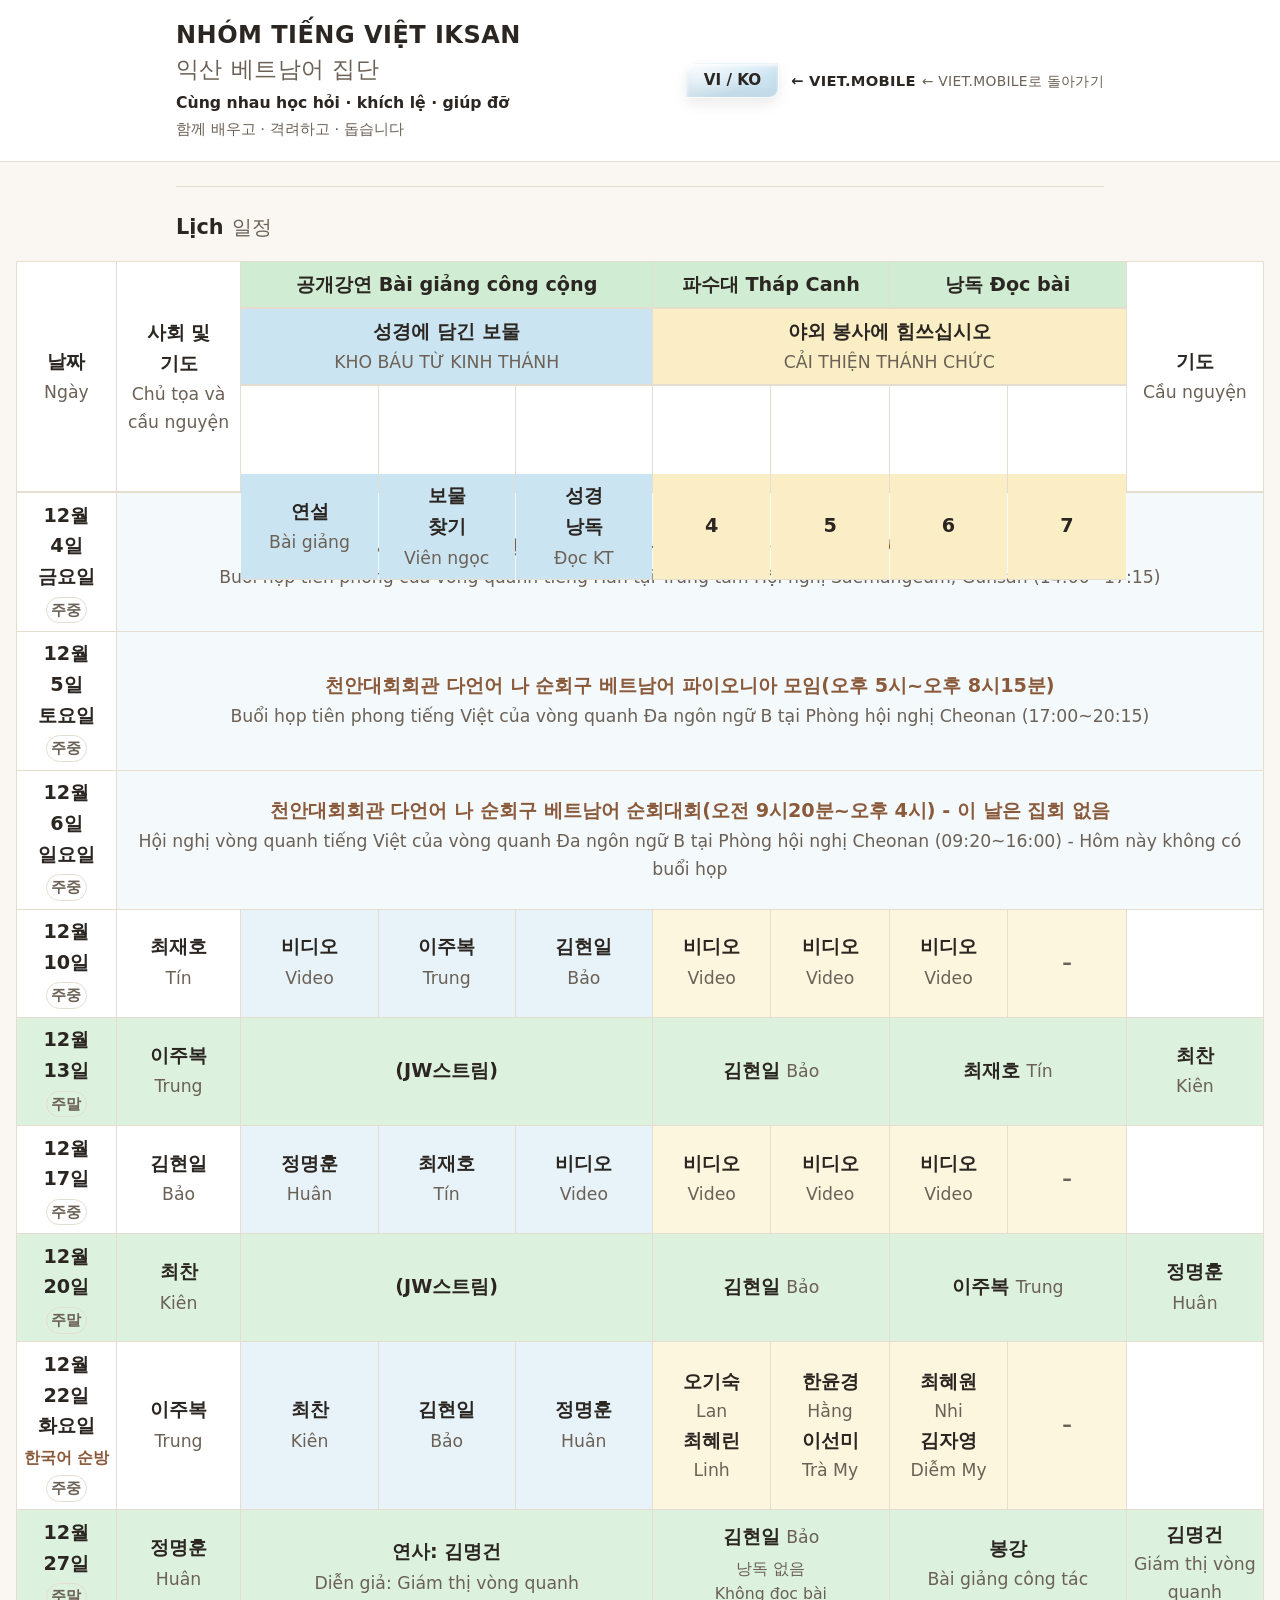
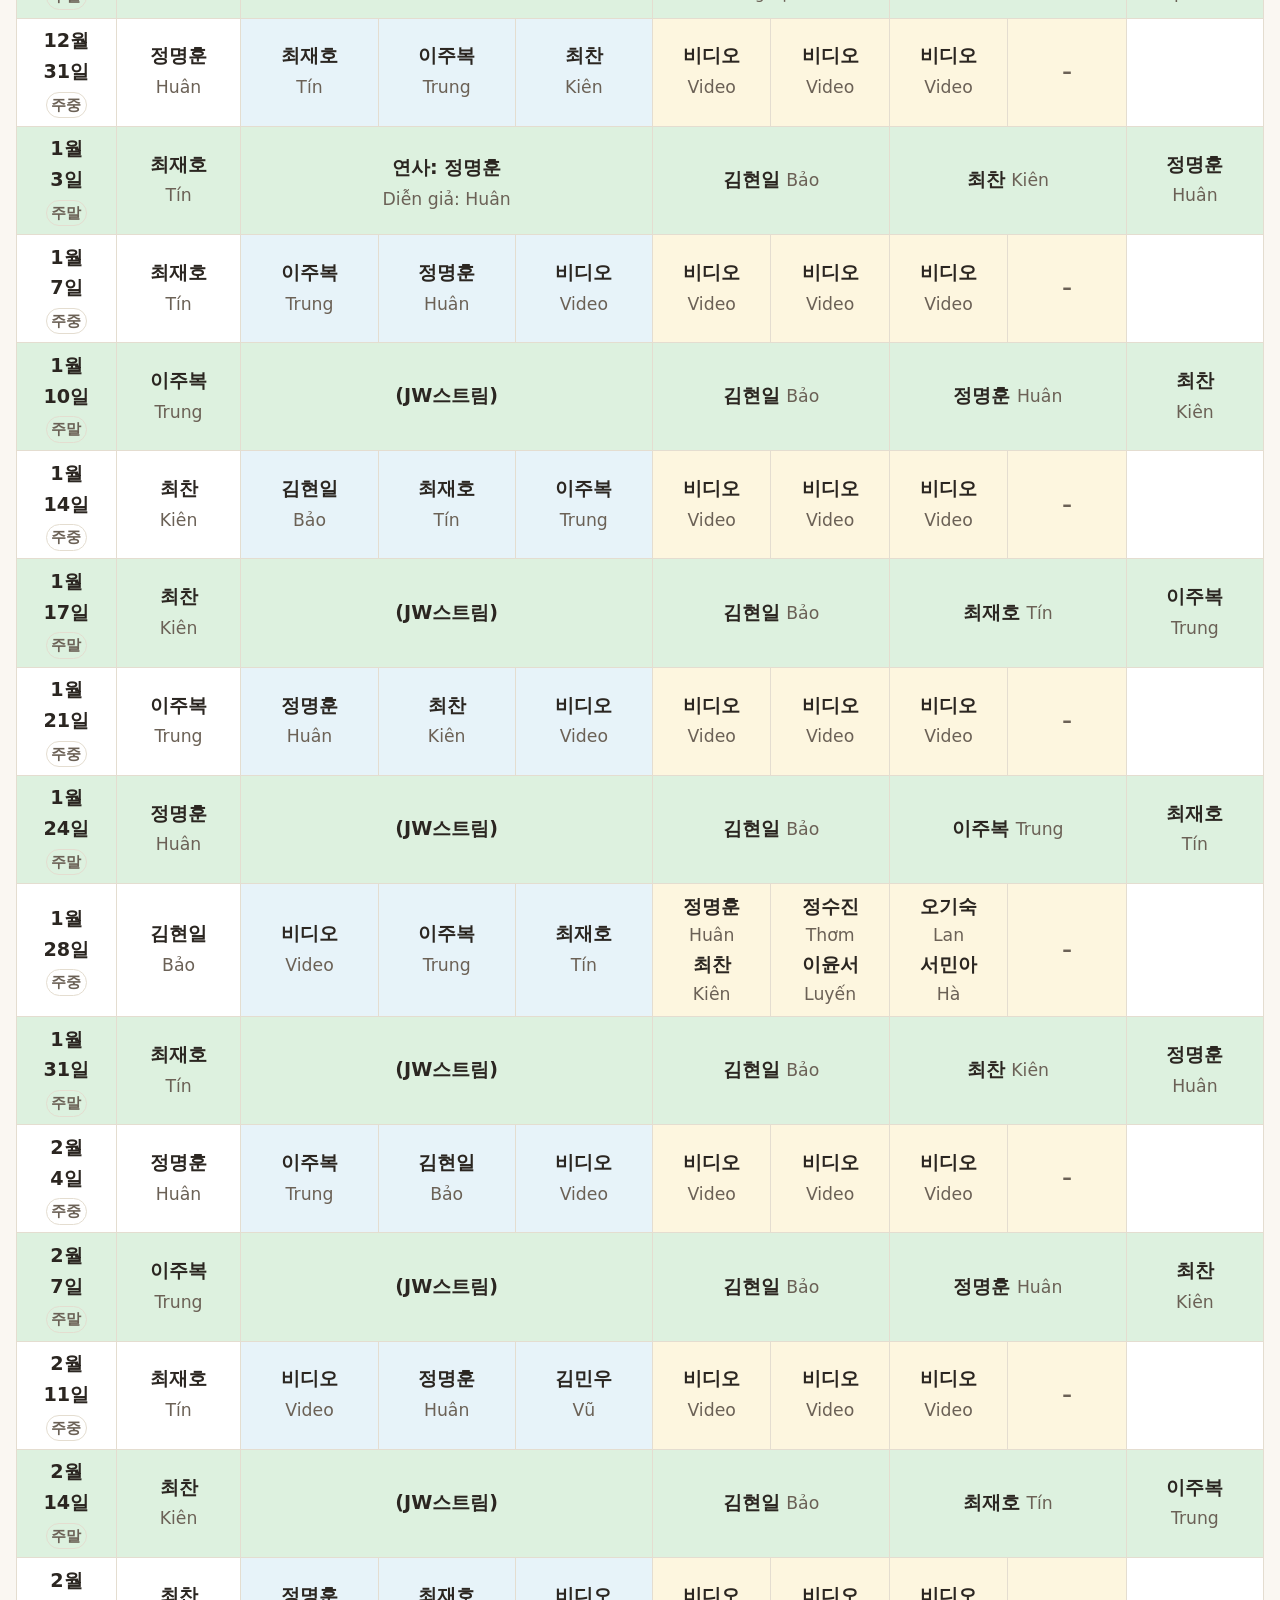
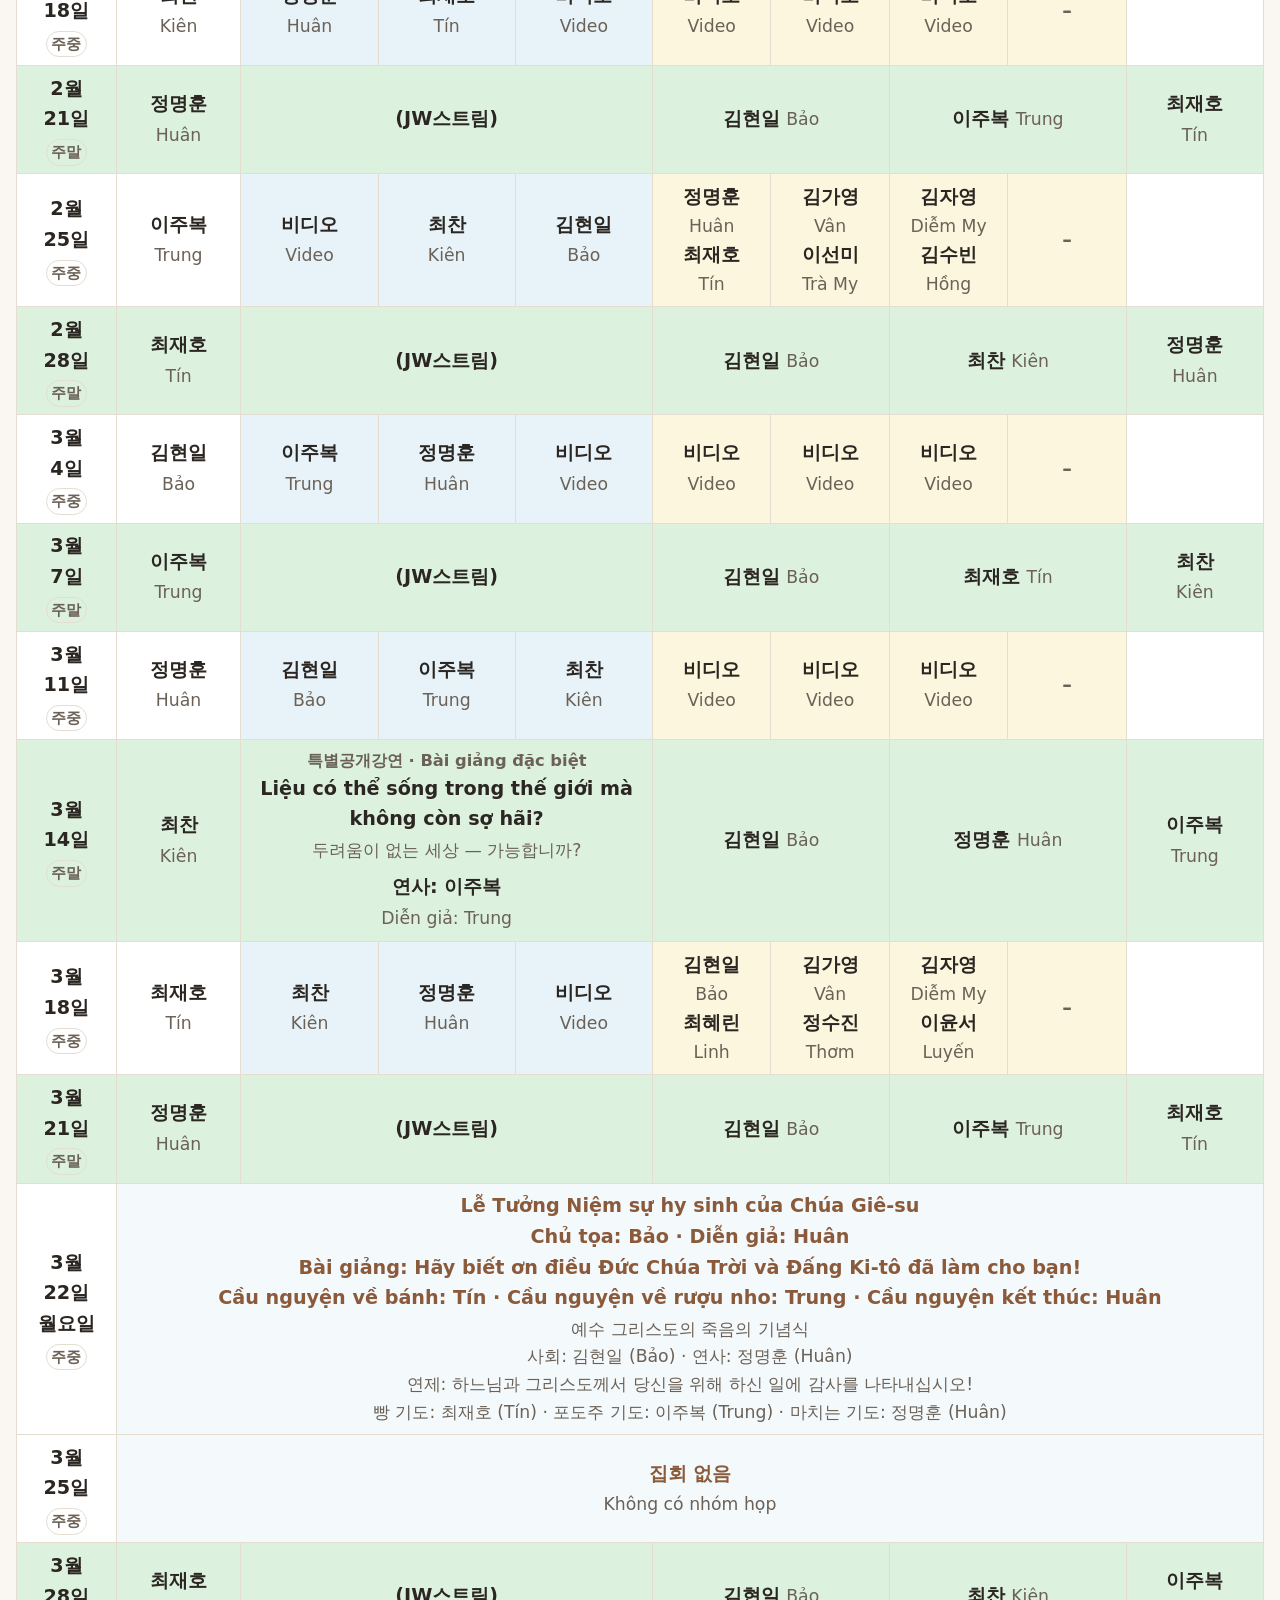
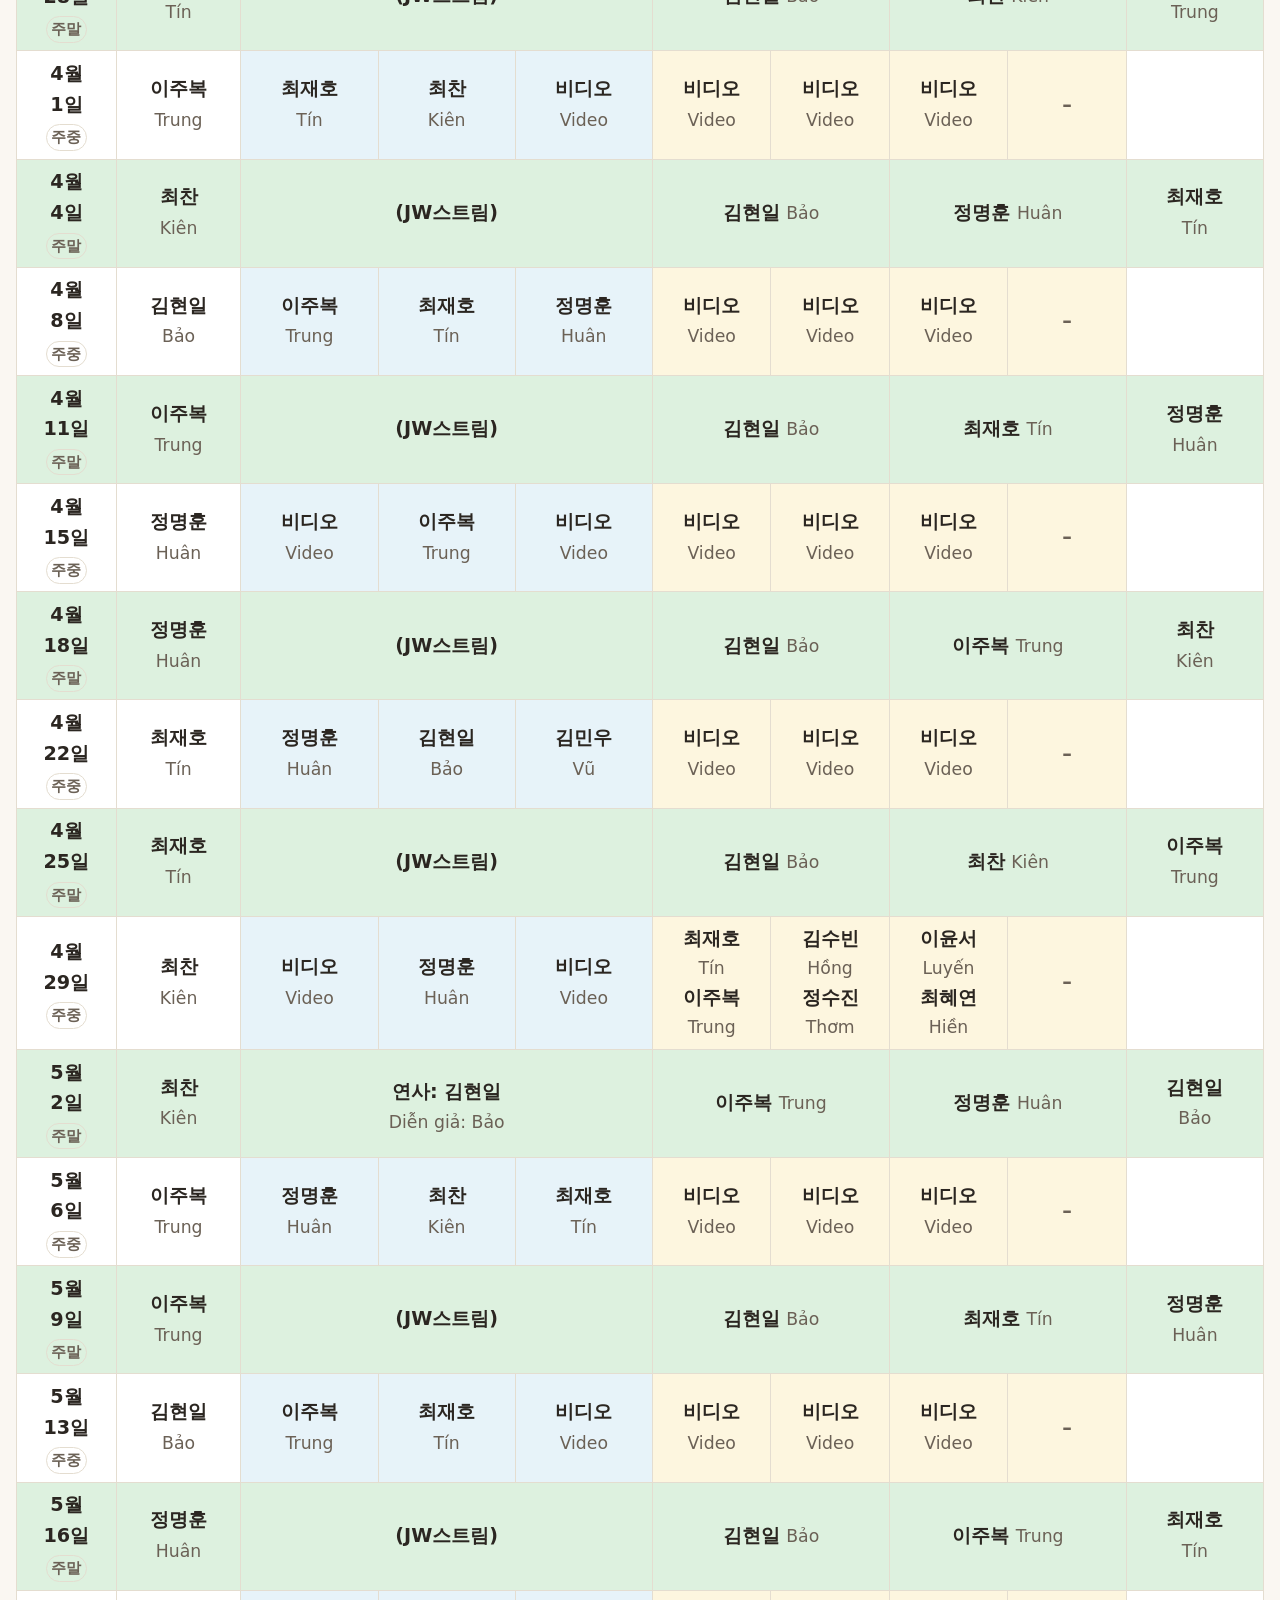
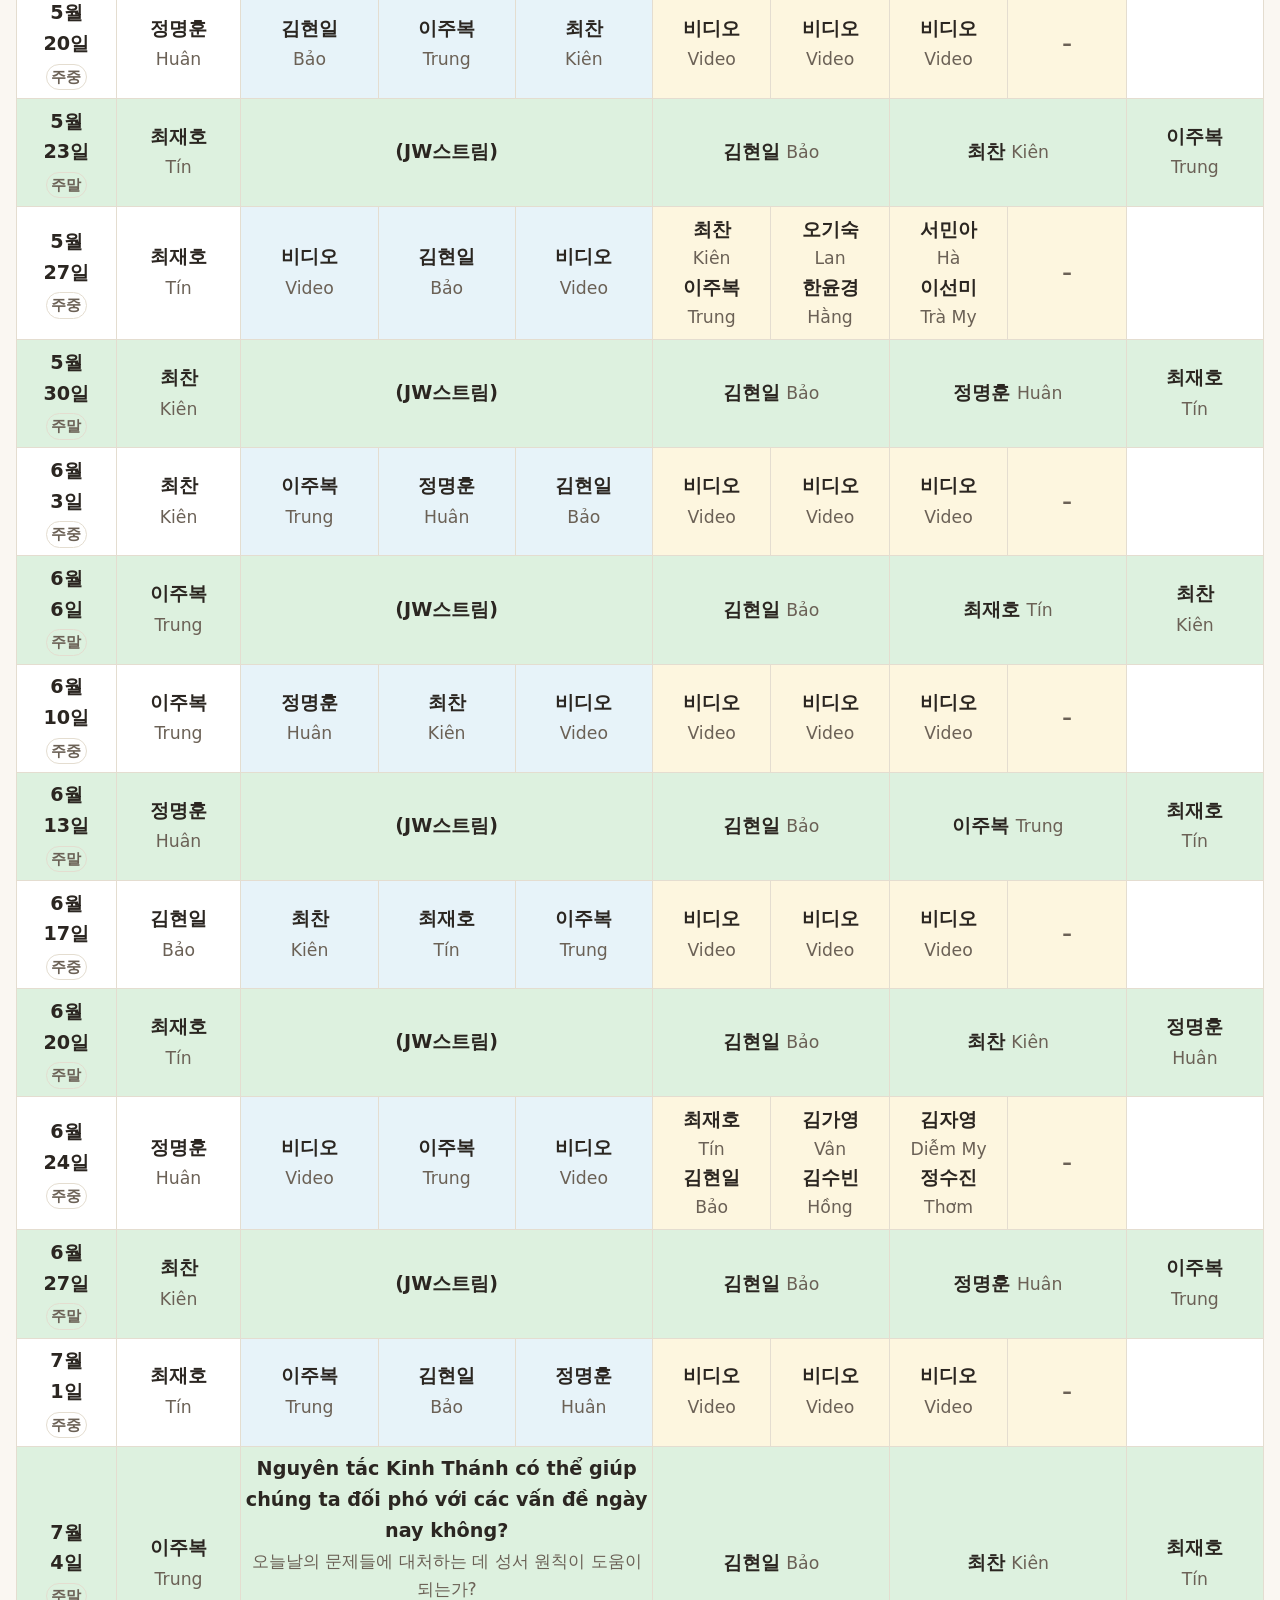
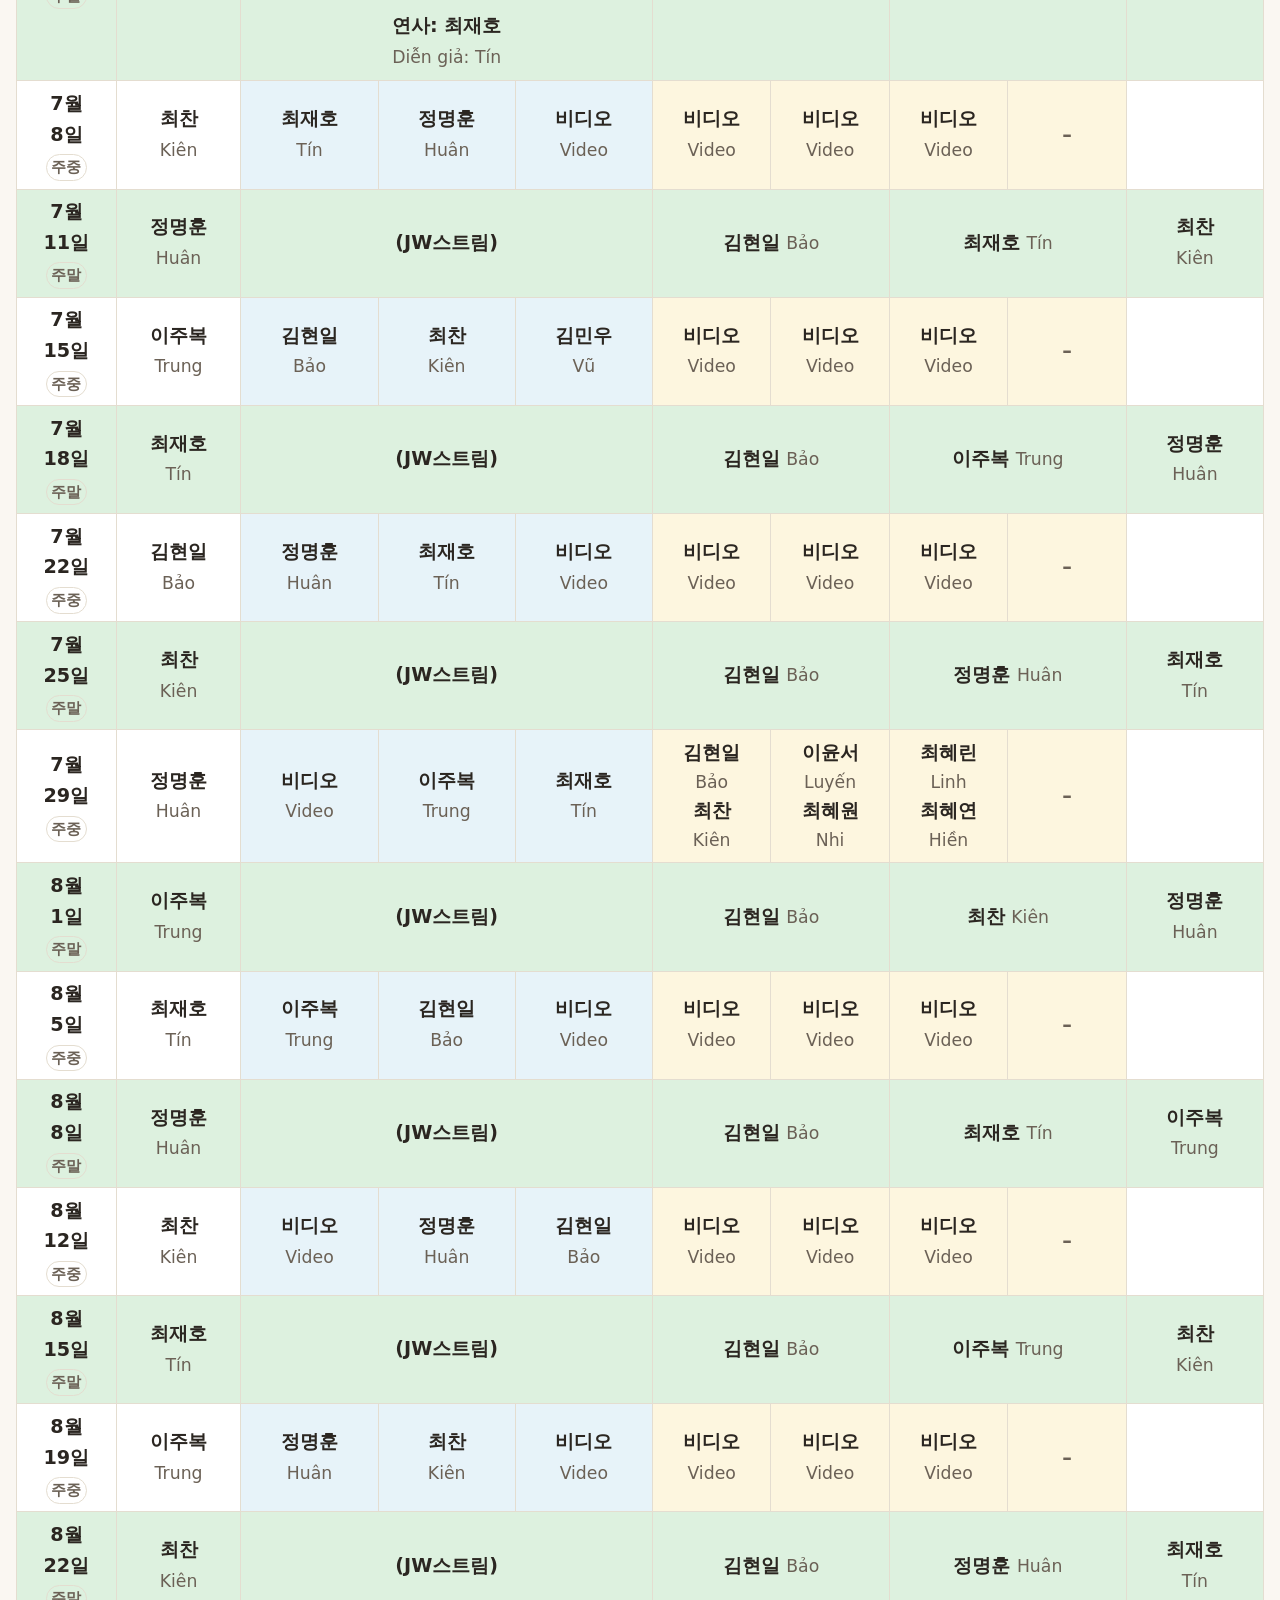
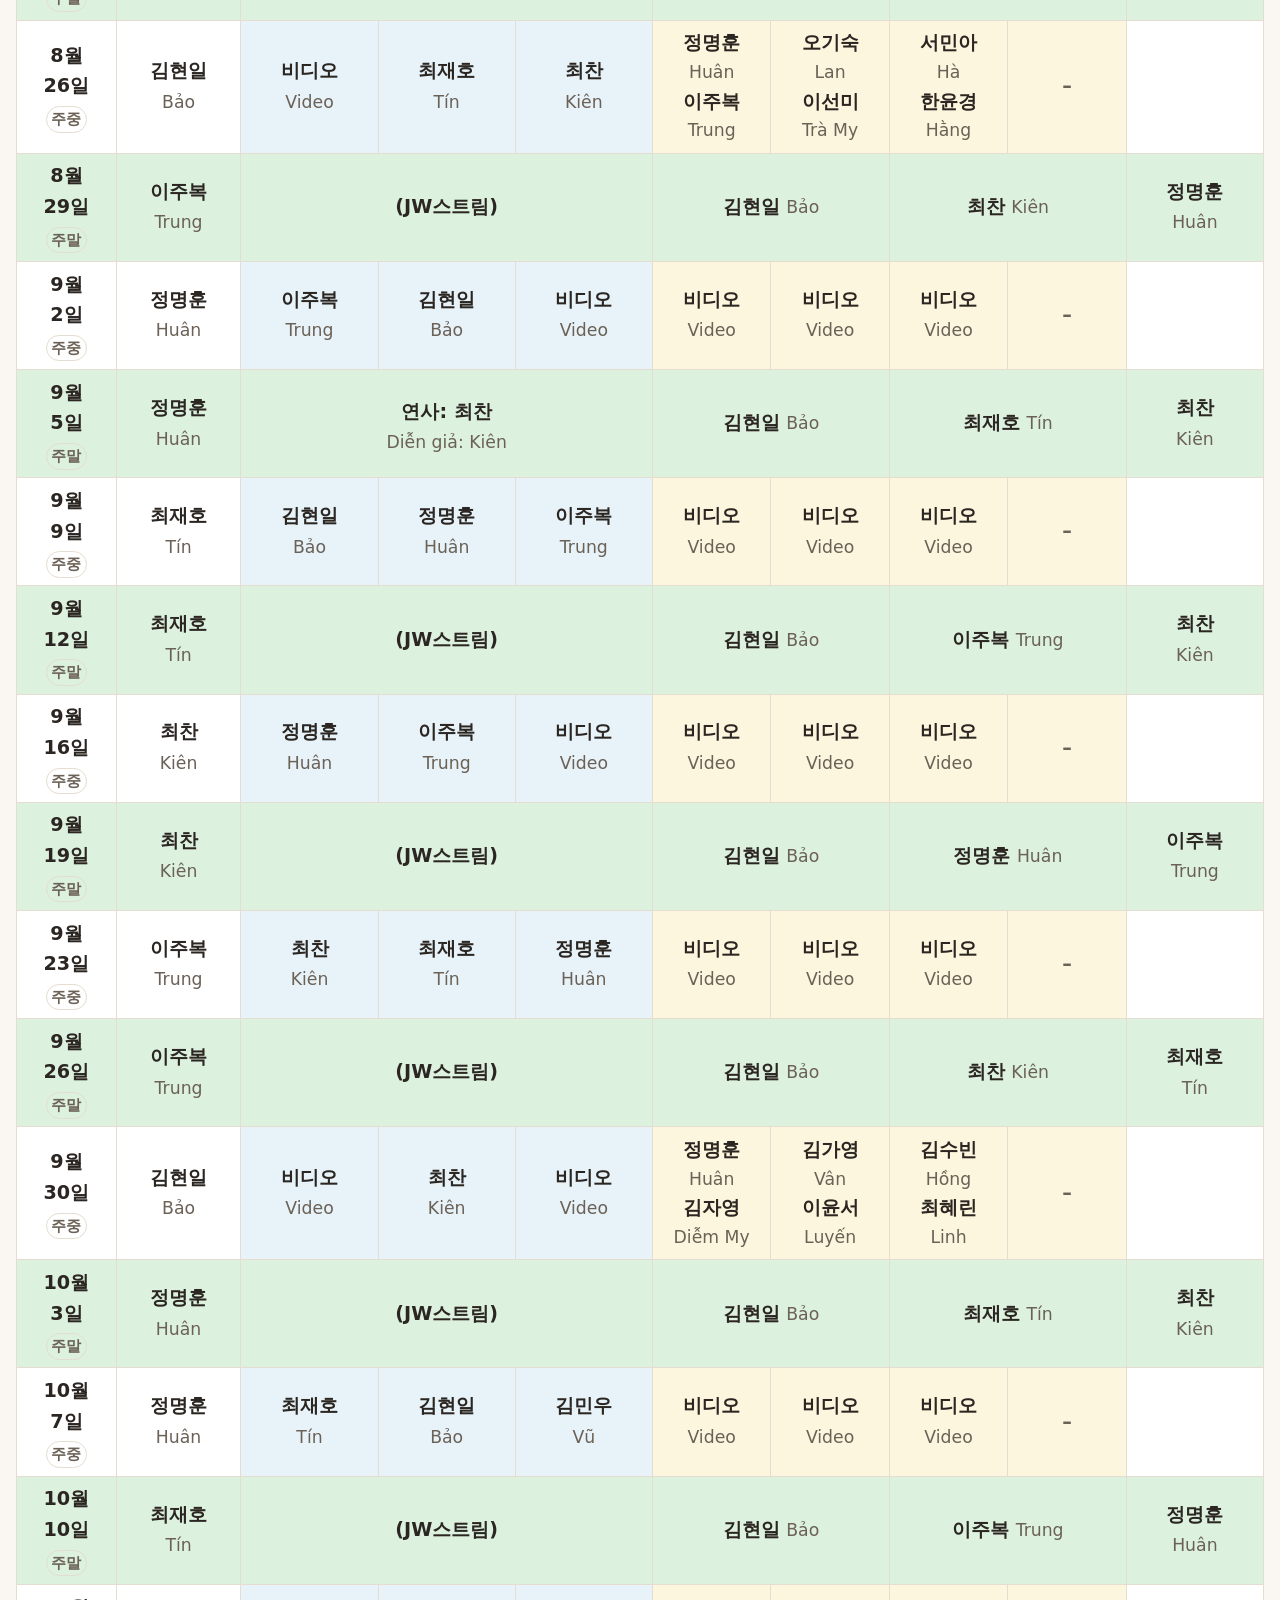
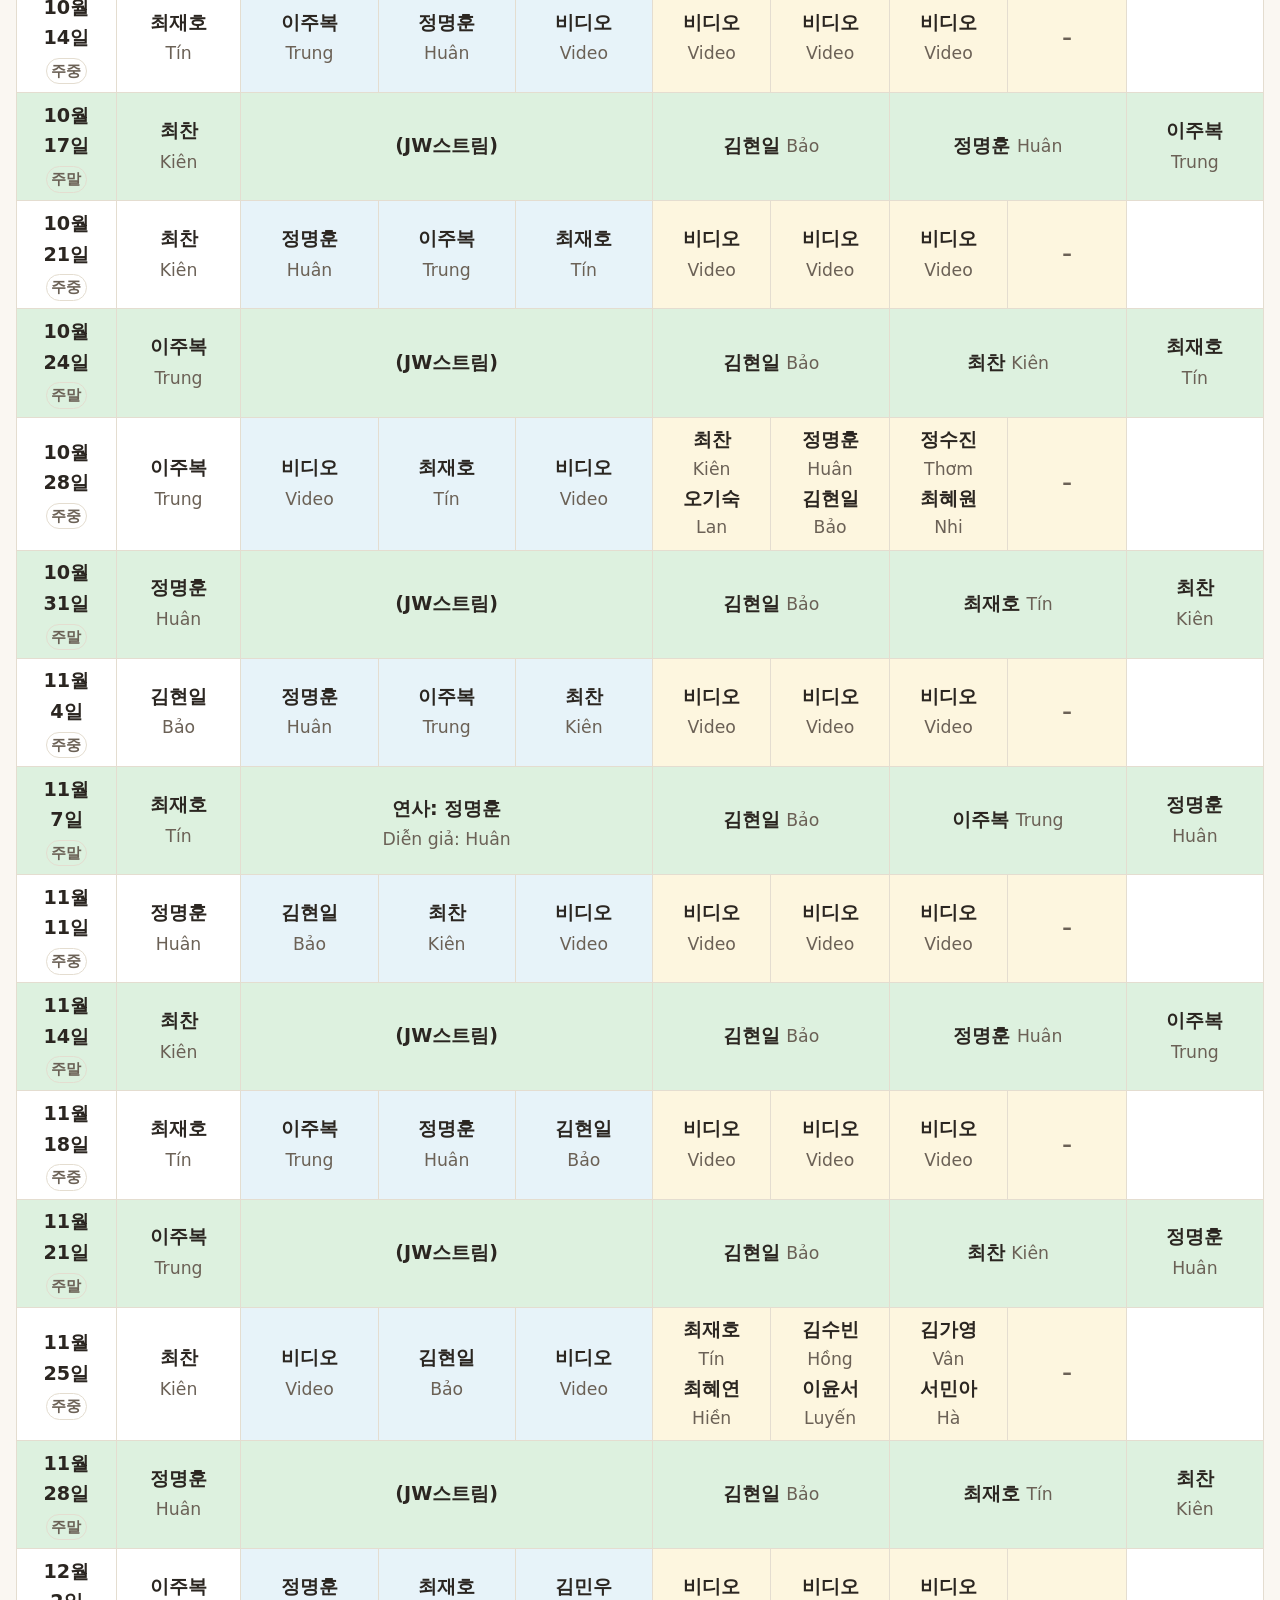
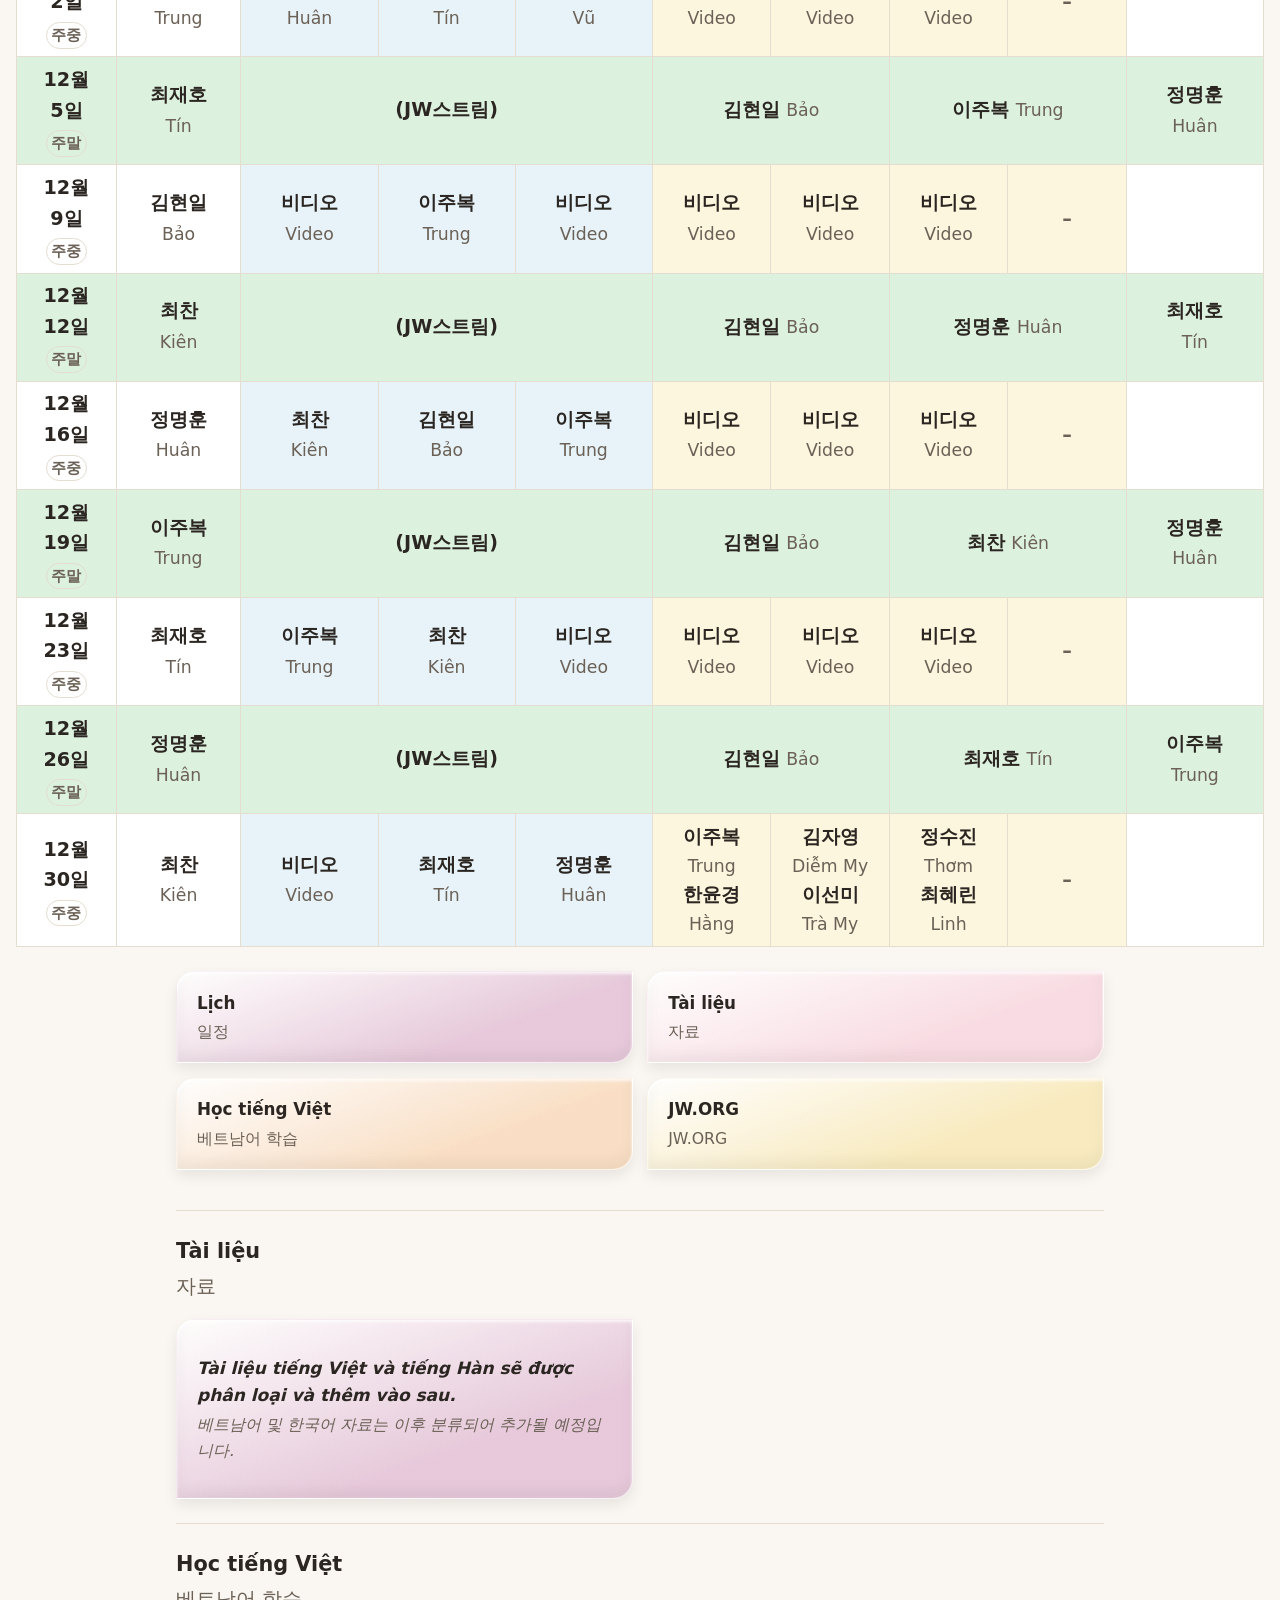
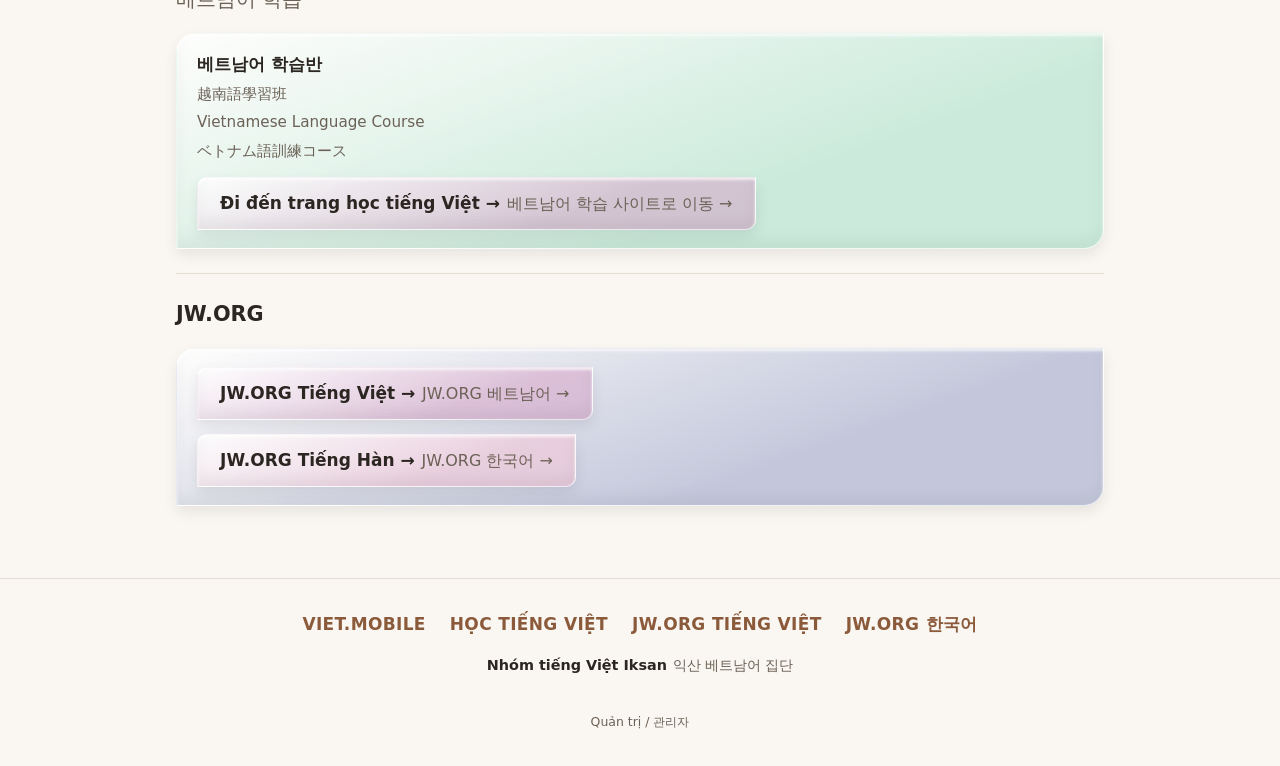
<file: index.html>
<!doctype html>
<html lang="vi">
<head>
<meta charset="UTF-8">
<meta name="viewport" content="width=device-width, initial-scale=1">
<title>Nhóm tiếng Việt Iksan | 익산 베트남어 집단</title>
<meta name="description" content="Nhóm tiếng Việt Iksan — 익산 베트남어 집단의 일정, 공지, 자료와 베트남어 학습 정보를 위한 사이트">
<link rel="canonical" href="https://nhom.tieng.viet.mobile/">

<meta property="og:type" content="website">
<meta property="og:title" content="Nhóm tiếng Việt Iksan | 익산 베트남어 집단">
<meta property="og:description" content="Nhóm tiếng Việt Iksan — 익산 베트남어 집단의 일정, 공지, 자료와 베트남어 학습 정보를 위한 사이트">
<meta property="og:url" content="https://nhom.tieng.viet.mobile/">
<meta property="og:locale" content="vi_VN">
<meta property="og:locale:alternate" content="ko_KR">

<link rel="icon" href="data:,">
<link rel="stylesheet" href="assets/css/style.css">
</head>
<body class="lang-vi">

<a class="skip-link" href="#main">Bỏ qua đến nội dung / 본문으로 건너뛰기</a>

<header class="site-header">
  <div class="header-inner">
    <div class="brand">
      <p class="brand-title bilingual site-name">
        <span class="vi-text">Nhóm tiếng Việt Iksan</span>
        <span class="ko-text">익산 베트남어 집단</span>
      </p>
      <p class="brand-subtitle bilingual">
        <span class="vi-text">Cùng nhau học hỏi · khích lệ · giúp đỡ</span>
        <span class="ko-text">함께 배우고 · 격려하고 · 돕습니다</span>
      </p>
    </div>

    <div class="header-actions">
      <button id="lang-toggle" class="lang-toggle bubble asym-sm box-c7" type="button" aria-pressed="false">
        <span aria-hidden="true">VI / KO</span>
        <span class="sr-only">Chuyển ngôn ngữ / 언어 전환</span>
      </button>
      <a class="viet-mobile-link site-name" href="https://viet.mobile">
        <span class="bilingual bilingual-inline">
          <span class="vi-text">← viet.mobile</span>
          <span class="ko-text">← viet.mobile로 돌아가기</span>
        </span>
      </a>
    </div>
  </div>
</header>

<main id="main">

  <section id="lich" class="content-section" aria-labelledby="lich-heading">
    <h2 id="lich-heading" class="bilingual bilingual-inline">
      <span class="vi-text">Lịch</span>
      <span class="ko-text">일정</span>
    </h2>
    <div id="schedule-container"></div>
  </section>

  <nav class="menu-grid pastel-group" aria-label="Menu chính / 주요 메뉴">
    <a class="menu-card bubble asym" href="#lich">
      <span class="bilingual">
        <span class="vi-text">Lịch</span>
        <span class="ko-text">일정</span>
      </span>
    </a>
    <a class="menu-card bubble asym" href="#tai-lieu">
      <span class="bilingual">
        <span class="vi-text">Tài liệu</span>
        <span class="ko-text">자료</span>
      </span>
    </a>
    <a class="menu-card bubble asym" href="#hoc-tieng-viet">
      <span class="bilingual">
        <span class="vi-text">Học tiếng Việt</span>
        <span class="ko-text">베트남어 학습</span>
      </span>
    </a>
    <a class="menu-card bubble asym" href="#jw-org">
      <span class="bilingual">
        <span class="vi-text">JW.ORG</span>
        <span class="ko-text">JW.ORG</span>
      </span>
    </a>
  </nav>

  <section id="tai-lieu" class="content-section" aria-labelledby="tai-lieu-heading">
    <h2 id="tai-lieu-heading" class="bilingual">
      <span class="vi-text">Tài liệu</span>
      <span class="ko-text">자료</span>
    </h2>
    <div class="card-list pastel-group">
      <div class="info-card placeholder-card bubble asym">
        <p class="bilingual">
          <span class="vi-text">Tài liệu tiếng Việt và tiếng Hàn sẽ được phân loại và thêm vào sau.</span>
          <span class="ko-text">베트남어 및 한국어 자료는 이후 분류되어 추가될 예정입니다.</span>
        </p>
      </div>
    </div>
  </section>

  <section id="hoc-tieng-viet" class="content-section" aria-labelledby="hoc-tieng-viet-heading">
    <h2 id="hoc-tieng-viet-heading" class="bilingual">
      <span class="vi-text">Học tiếng Việt</span>
      <span class="ko-text">베트남어 학습</span>
    </h2>
    <div class="info-card link-card bubble asym box-c6">
      <p class="link-card-titles">
        <span class="lang-line">베트남어 학습반</span>
        <span class="lang-line">越南語學習班</span>
        <span class="lang-line">Vietnamese Language Course</span>
        <span class="lang-line">ベトナム語訓練コース</span>
      </p>
      <a class="external-button bubble asym-sm box-c1" href="https://hoc.tieng.viet.mobile">
        <span class="bilingual bilingual-inline">
          <span class="vi-text">Đi đến trang học tiếng Việt →</span>
          <span class="ko-text">베트남어 학습 사이트로 이동 →</span>
        </span>
      </a>
    </div>
  </section>

  <section id="jw-org" class="content-section" aria-labelledby="jw-org-heading">
    <h2 id="jw-org-heading" class="bilingual">JW.ORG</h2>
    <div class="info-card link-card bubble asym box-c9">
      <div class="pastel-group" style="display:flex; flex-direction:column; gap:0.9rem;">
        <a class="external-button bubble asym-sm" href="https://www.jw.org/vi/">
          <span class="bilingual bilingual-inline">
            <span class="vi-text">JW.ORG Tiếng Việt →</span>
            <span class="ko-text">JW.ORG 베트남어 →</span>
          </span>
        </a>
        <a class="external-button bubble asym-sm" href="https://www.jw.org/ko/">
          <span class="bilingual bilingual-inline">
            <span class="vi-text">JW.ORG Tiếng Hàn →</span>
            <span class="ko-text">JW.ORG 한국어 →</span>
          </span>
        </a>
      </div>
    </div>
  </section>

</main>

<footer class="site-footer">
  <ul class="footer-links">
    <li><a class="site-name" href="https://viet.mobile">VIET.MOBILE</a></li>
    <li><a class="site-name" href="https://hoc.tieng.viet.mobile">Học tiếng Việt</a></li>
    <li><a class="site-name" href="https://www.jw.org/vi/">JW.ORG Tiếng Việt</a></li>
    <li><a class="site-name" href="https://www.jw.org/ko/">JW.ORG 한국어</a></li>
  </ul>
  <p class="footer-note bilingual bilingual-inline">
    <span class="vi-text">Nhóm tiếng Việt Iksan</span>
    <span class="ko-text">익산 베트남어 집단</span>
  </p>
  <a class="footer-admin-link" href="admin.html">Quản trị / 관리자</a>
</footer>

<script src="assets/js/schedule-data.js"></script>
<script src="assets/js/main.js"></script>
</body>
</html>
</file>
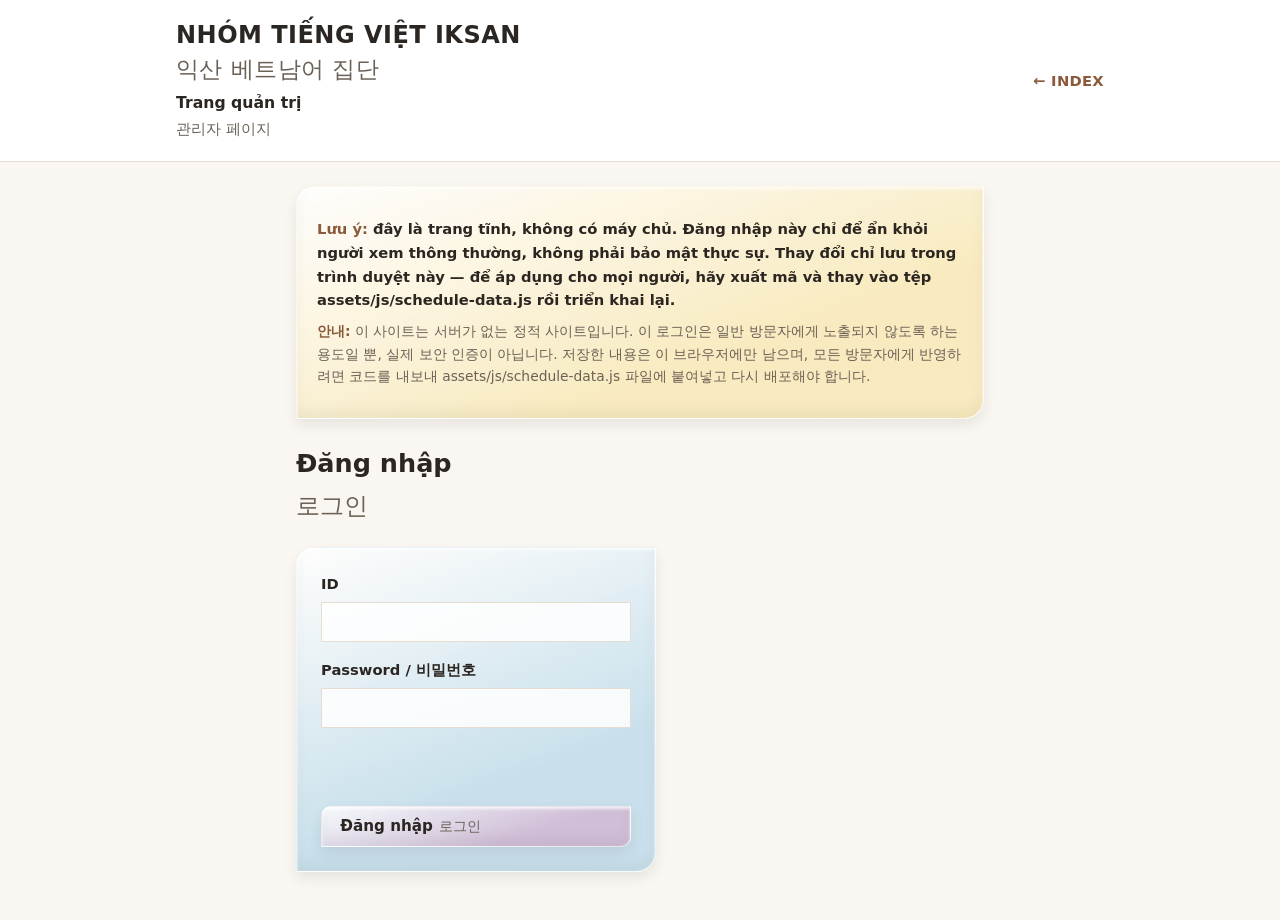
<file: admin.html>
<!doctype html>
<html lang="ko">
<head>
<meta charset="UTF-8">
<meta name="viewport" content="width=device-width, initial-scale=1">
<title>관리자 / Quản trị — Nhóm tiếng Việt Iksan</title>
<meta name="robots" content="noindex, nofollow">
<link rel="icon" href="data:,">
<link rel="stylesheet" href="assets/css/style.css">
</head>
<body class="lang-vi">

<header class="site-header">
  <div class="header-inner">
    <div class="brand">
      <p class="brand-title bilingual site-name">
        <span class="vi-text">Nhóm tiếng Việt Iksan</span>
        <span class="ko-text">익산 베트남어 집단</span>
      </p>
      <p class="brand-subtitle bilingual">
        <span class="vi-text">Trang quản trị</span>
        <span class="ko-text">관리자 페이지</span>
      </p>
    </div>
    <div class="header-actions">
      <a class="viet-mobile-link site-name" href="index.html">← index</a>
    </div>
  </div>
</header>

<main class="admin-main">

  <div class="admin-notice bubble asym box-c4">
    <p class="bilingual bilingual-block">
      <span class="vi-text"><strong>Lưu ý:</strong> đây là trang tĩnh, không có máy chủ. Đăng nhập này chỉ để ẩn khỏi người xem thông thường, không phải bảo mật thực sự. Thay đổi chỉ lưu trong trình duyệt này — để áp dụng cho mọi người, hãy xuất mã và thay vào tệp assets/js/schedule-data.js rồi triển khai lại.</span>
      <span class="ko-text"><strong>안내:</strong> 이 사이트는 서버가 없는 정적 사이트입니다. 이 로그인은 일반 방문자에게 노출되지 않도록 하는 용도일 뿐, 실제 보안 인증이 아닙니다. 저장한 내용은 이 브라우저에만 남으며, 모든 방문자에게 반영하려면 코드를 내보내 assets/js/schedule-data.js 파일에 붙여넣고 다시 배포해야 합니다.</span>
    </p>
  </div>

  <section id="admin-login">
    <h2 class="bilingual">
      <span class="vi-text">Đăng nhập</span>
      <span class="ko-text">로그인</span>
    </h2>
    <form id="login-form" class="admin-login-form bubble asym box-c7">
      <div class="admin-field">
        <label for="login-id">ID</label>
        <input type="text" id="login-id" name="login-id" autocomplete="username" required>
      </div>
      <div class="admin-field">
        <label for="login-pw">Password / 비밀번호</label>
        <input type="password" id="login-pw" name="login-pw" autocomplete="current-password" required>
      </div>
      <p id="login-error" class="admin-error" role="alert"></p>
      <button type="submit" class="admin-button bubble asym-sm box-c1">
        <span class="bilingual bilingual-inline">
          <span class="vi-text">Đăng nhập</span>
          <span class="ko-text">로그인</span>
        </span>
      </button>
    </form>
  </section>

  <section id="admin-editor" class="hidden">
    <div class="header-actions" style="justify-content: space-between; margin-bottom: 1rem;">
      <h2 class="bilingual" style="margin:0;">
        <span class="vi-text">Chỉnh sửa lịch</span>
        <span class="ko-text">일정 편집</span>
      </h2>
      <button id="logout-button" type="button" class="admin-button bubble asym-sm box-c2">
        <span class="bilingual bilingual-inline">
          <span class="vi-text">Đăng xuất</span>
          <span class="ko-text">로그아웃</span>
        </span>
      </button>
    </div>

    <div class="admin-button-row">
      <button id="add-row-button" type="button" class="admin-button bubble asym-sm box-c5">
        <span class="bilingual bilingual-inline"><span class="vi-text">+ Thêm dòng</span><span class="ko-text">+ 행 추가</span></span>
      </button>
      <button id="save-preview-button" type="button" class="admin-button bubble asym-sm box-c6">
        <span class="bilingual bilingual-inline"><span class="vi-text">Lưu xem trước (trình duyệt này)</span><span class="ko-text">미리보기 저장 (이 브라우저)</span></span>
      </button>
      <button id="reset-button" type="button" class="admin-button bubble asym-sm box-c3">
        <span class="bilingual bilingual-inline"><span class="vi-text">Khôi phục mặc định</span><span class="ko-text">기본값으로 초기화</span></span>
      </button>
      <button id="export-button" type="button" class="admin-button bubble asym-sm box-c8">
        <span class="bilingual bilingual-inline"><span class="vi-text">Xuất mã</span><span class="ko-text">코드 내보내기</span></span>
      </button>
    </div>

    <p id="save-status" class="admin-error" role="status" style="color: var(--color-accent);"></p>

    <div id="editor-rows"></div>

    <div id="export-section" class="hidden">
      <h3 class="bilingual">
        <span class="vi-text">Mã để dán vào assets/js/schedule-data.js</span>
        <span class="ko-text">assets/js/schedule-data.js에 붙여넣을 코드</span>
      </h3>
      <p class="bilingual bilingual-block">
        <span class="vi-text">Sao chép đoạn dưới đây và thay thế toàn bộ nội dung của biến DEFAULT_SCHEDULE trong tệp assets/js/schedule-data.js, sau đó triển khai lại trang.</span>
        <span class="ko-text">아래 코드를 복사하여 assets/js/schedule-data.js 파일의 DEFAULT_SCHEDULE 변수 내용을 통째로 교체한 뒤 사이트를 다시 배포하세요.</span>
      </p>
      <textarea id="export-output" class="admin-export-output" readonly></textarea>
      <div class="admin-button-row">
        <button id="copy-export-button" type="button" class="admin-button bubble asym-sm box-c10">
          <span class="bilingual bilingual-inline"><span class="vi-text">Sao chép</span><span class="ko-text">복사</span></span>
        </button>
      </div>
    </div>
  </section>

</main>

<script src="assets/js/schedule-data.js"></script>
<script src="assets/js/admin.js"></script>
</body>
</html>
</file>
<file: assets/css/style.css>
:root {
  --color-bg: #faf7f2;
  --color-surface: #ffffff;
  --color-border: #e4ddd0;
  --color-text: #2b2621;
  --color-text-secondary: #6b6156;
  --color-accent: #8a5a3b;
  --color-accent-contrast: #ffffff;
  --radius: 10px;
  --radius-lg: 20px;
  --radius-sm: 10px;
  --max-width: 960px;
  --font-sans: "Noto Sans", "Noto Sans KR", "Segoe UI", system-ui, -apple-system, sans-serif;

  /* Pastel palette, applied in order: 자주 - 분홍 - 주황 - 노랑 - 연두 - 민트 - 하늘 - 파랑 - 네이비 - 보라 */
  --c1: rgba(214, 163, 199, 0.55);
  --c2: rgba(247, 197, 214, 0.55);
  --c3: rgba(248, 202, 159, 0.55);
  --c4: rgba(247, 224, 150, 0.55);
  --c5: rgba(202, 224, 158, 0.55);
  --c6: rgba(163, 223, 200, 0.55);
  --c7: rgba(160, 205, 230, 0.55);
  --c8: rgba(160, 180, 230, 0.55);
  --c9: rgba(150, 160, 200, 0.55);
  --c10: rgba(196, 170, 220, 0.55);
}

* {
  box-sizing: border-box;
}

html {
  -webkit-text-size-adjust: 100%;
}

body {
  margin: 0;
  background: var(--color-bg);
  color: var(--color-text);
  font-family: var(--font-sans);
  line-height: 1.6;
  font-size: 17px;
}

.sr-only {
  position: absolute;
  width: 1px;
  height: 1px;
  padding: 0;
  margin: -1px;
  overflow: hidden;
  clip: rect(0, 0, 0, 0);
  white-space: nowrap;
  border: 0;
}

.skip-link {
  position: absolute;
  left: -999px;
  top: 0;
  background: var(--color-accent);
  color: var(--color-accent-contrast);
  padding: 0.75em 1em;
  z-index: 100;
  border-radius: 0 0 var(--radius) 0;
}

.skip-link:focus {
  left: 0;
}

a {
  color: var(--color-accent);
}

:focus-visible {
  outline: 3px solid var(--color-accent);
  outline-offset: 2px;
}

/* Site name style: uppercase bold gothic (sans-serif) for domain-like site names */
.site-name {
  text-transform: uppercase;
  font-weight: 800;
  letter-spacing: 0.02em;
  font-family: var(--font-sans);
}

/* Bilingual text handling */
.bilingual {
  display: flex;
  flex-direction: column;
  gap: 0.15em;
}

.bilingual-inline {
  flex-direction: row;
  flex-wrap: wrap;
  gap: 0.4em;
  align-items: baseline;
}

.bilingual-block {
  gap: 0.6em;
}

.bilingual .vi-text,
.bilingual .ko-text {
  font-size: 0.94em;
  color: var(--color-text-secondary);
  font-weight: 400;
}

body.lang-vi .bilingual .vi-text {
  order: -1;
  font-size: 1em;
  color: var(--color-text);
  font-weight: 600;
}

body.lang-ko .bilingual .ko-text {
  order: -1;
  font-size: 1em;
  color: var(--color-text);
  font-weight: 600;
}

h1 .bilingual .vi-text,
h1 .bilingual .ko-text,
h2 .bilingual .vi-text,
h2 .bilingual .ko-text {
  font-weight: 700;
  color: var(--color-text);
}

/* ---- Pastel convex "water drop" boxes with asymmetric corners ---- */
/* Top-left & bottom-right rounded, top-right & bottom-left sharp */
.asym {
  border-radius: var(--radius-lg) 0 var(--radius-lg) 0;
}

.asym-sm {
  border-radius: var(--radius-sm) 0 var(--radius-sm) 0;
}

.bubble {
  --box-color: var(--c7);
  position: relative;
  background: linear-gradient(160deg, rgba(255, 255, 255, 0.8), var(--box-color) 68%);
  box-shadow:
    inset 0 2px 3px rgba(255, 255, 255, 0.75),
    inset 0 -8px 14px rgba(0, 0, 0, 0.05),
    0 6px 14px rgba(0, 0, 0, 0.08);
  border: 1px solid rgba(255, 255, 255, 0.6);
}

/* Manual color utility classes (for single, non-grouped elements) */
.box-c1 { --box-color: var(--c1); }
.box-c2 { --box-color: var(--c2); }
.box-c3 { --box-color: var(--c3); }
.box-c4 { --box-color: var(--c4); }
.box-c5 { --box-color: var(--c5); }
.box-c6 { --box-color: var(--c6); }
.box-c7 { --box-color: var(--c7); }
.box-c8 { --box-color: var(--c8); }
.box-c9 { --box-color: var(--c9); }
.box-c10 { --box-color: var(--c10); }

/* Automatic sequential coloring for a group of boxes */
.pastel-group > :nth-child(10n+1) { --box-color: var(--c1); }
.pastel-group > :nth-child(10n+2) { --box-color: var(--c2); }
.pastel-group > :nth-child(10n+3) { --box-color: var(--c3); }
.pastel-group > :nth-child(10n+4) { --box-color: var(--c4); }
.pastel-group > :nth-child(10n+5) { --box-color: var(--c5); }
.pastel-group > :nth-child(10n+6) { --box-color: var(--c6); }
.pastel-group > :nth-child(10n+7) { --box-color: var(--c7); }
.pastel-group > :nth-child(10n+8) { --box-color: var(--c8); }
.pastel-group > :nth-child(10n+9) { --box-color: var(--c9); }
.pastel-group > :nth-child(10n) { --box-color: var(--c10); }

/* Header */
.site-header {
  background: var(--color-surface);
  border-bottom: 1px solid var(--color-border);
}

.header-inner {
  max-width: var(--max-width);
  margin: 0 auto;
  padding: 1.25rem 1rem;
  display: flex;
  flex-direction: column;
  gap: 1rem;
}

.brand-title {
  font-size: 1.5rem;
  margin: 0;
  line-height: 1.3;
}

.brand-subtitle {
  margin: 0.35rem 0 0;
  font-size: 0.98rem;
}

.header-actions {
  display: flex;
  align-items: center;
  justify-content: space-between;
  gap: 0.75rem;
  flex-wrap: wrap;
}

.lang-toggle {
  font-family: inherit;
  font-size: 0.95rem;
  font-weight: 700;
  padding: 0.5em 1.1em;
  border: 1px solid rgba(255, 255, 255, 0.6);
  color: var(--color-text);
  cursor: pointer;
}

.viet-mobile-link {
  font-size: 0.92rem;
  text-decoration: none;
}

.viet-mobile-link:hover {
  text-decoration: underline;
}

/* Main layout */
main {
  max-width: var(--max-width);
  margin: 0 auto;
  padding: 1.5rem 1rem 3rem;
}

.menu-grid {
  display: grid;
  grid-template-columns: 1fr;
  gap: 0.9rem;
  margin-bottom: 2.5rem;
}

.menu-card {
  display: block;
  padding: 1.1rem 1.25rem;
  text-decoration: none;
  color: var(--color-text);
  font-size: 1.05rem;
}

.content-section {
  padding: 1.5rem 0;
  border-top: 1px solid var(--color-border);
  scroll-margin-top: 1rem;
}

.content-section h2 {
  margin-top: 0;
  font-size: 1.3rem;
}

.card-list {
  list-style: none;
  margin: 0;
  padding: 0;
  display: grid;
  grid-template-columns: 1fr;
  gap: 0.9rem;
}

.info-card {
  padding: 1.1rem 1.25rem;
}

.placeholder-card {
  color: var(--color-text-secondary);
  font-style: italic;
}

.link-card {
  display: flex;
  flex-direction: column;
  gap: 0.9rem;
}

.link-card-titles {
  display: flex;
  flex-direction: column;
  gap: 0.25rem;
  margin: 0;
  color: var(--color-text-secondary);
  font-size: 0.95rem;
}

.lang-line:first-child {
  font-size: 1.05rem;
  font-weight: 600;
  color: var(--color-text);
}

.external-button {
  display: inline-block;
  align-self: flex-start;
  color: var(--color-text);
  text-decoration: none;
  padding: 0.7em 1.3em;
  font-weight: 700;
}

/* ---- Schedule table ---- */
.schedule-scroll {
  width: calc(100vw - 2rem);
  margin-left: calc((100% - 100vw + 2rem) / 2);
  overflow-x: visible;
}

.schedule-table {
  border-collapse: collapse;
  table-layout: fixed;
  width: 100%;
  font-size: clamp(0.62rem, 2.9vw, 1.2rem);
  background: var(--color-surface);
}

/* 열 폭 비율(합계 100%): 4~7번 칸 동일, 공개강연 = 3열 병합 */
.schedule-table col.c-date { width: 8%; }
.schedule-table col.c-chair { width: 10%; }
.schedule-table col.c-talk { width: 11%; }
.schedule-table col.c-fs { width: 9.5%; }
.schedule-table col.c-prayer { width: 11%; }

.schedule-table th,
.schedule-table td {
  border: 1px solid var(--color-border);
  padding: 0.4em 0.08em;
  font-weight: 600;
  text-align: center;
  vertical-align: middle;
  word-break: keep-all;
  overflow-wrap: break-word;
}

/* 머리글 고정: 스크롤해도 맨 위에 붙어 있도록 sticky (각 줄의 top 값은 JS가 계산) */
.schedule-table thead th {
  position: sticky;
  top: 0;
  z-index: 3;
  font-weight: 700;
  background-color: var(--color-surface);
  box-shadow: inset 0 -1px 0 var(--color-border);
}

.schedule-table thead th.group-treasure {
  background-image: linear-gradient(var(--c7), var(--c7));
}

.schedule-table thead th.group-weekend {
  background-image: linear-gradient(rgba(170, 220, 175, 0.55), rgba(170, 220, 175, 0.55));
}

.schedule-table thead th.group-fs {
  background-image: linear-gradient(var(--c4), var(--c4));
}

.schedule-table .th-vi {
  display: block;
  font-weight: 500;
  font-size: 0.9em;
  color: var(--color-text-secondary);
  margin-top: 0.1em;
}

/* 임명 칸 색: 주중 = 머리글 색의 파스텔 (날짜·사회 및 기도·기도 칸은 흰색) */
.schedule-table td.cell-treasure {
  background: rgba(160, 205, 230, 0.25);
}

.schedule-table td.cell-fs {
  background: rgba(247, 224, 150, 0.3);
}

/* 주말 모임: 날짜·사회·기도 칸을 포함한 행 전체를 녹색 파스텔로 */
.schedule-table tbody tr.row-weekend td {
  background: rgba(170, 220, 175, 0.4);
}

.schedule-kind {
  display: block;
  width: fit-content;
  margin: 0.25em auto 0;
  padding: 0 0.3em;
  border-radius: 999px;
  font-size: 0.8em;
  font-weight: 700;
  border: 1px solid var(--color-border);
  color: var(--color-text-secondary);
}

.cell-label {
  display: block;
  font-size: 0.85em;
  font-weight: 700;
  color: var(--color-text-secondary);
}

.cell-label-inline {
  display: inline;
  font-size: 0.82em;
}

.cell-note {
  display: block;
  margin-top: 0.2em;
  font-size: 0.82em;
  font-weight: 500;
  color: var(--color-text-secondary);
}

.cell-label-vi {
  font-weight: 500;
  margin-bottom: 0.3em;
}

.schedule-table td.col-date {
  font-weight: 600;
}

.schedule-note {
  display: block;
  margin-top: 0.2em;
  color: var(--color-accent);
  font-weight: 700;
  font-size: 0.85em;
}

.schedule-subheading {
  margin: 1.25rem 0 0.6rem;
  font-size: 1.05rem;
}

.schedule-subheading .vi-text,
.schedule-subheading .ko-text {
  font-weight: 700;
}

.talk-speaker {
  display: block;
  margin-top: 0.4em;
}

.schedule-multi span {
  display: block;
}

.name-sub {
  display: inline-block;
  font-size: 0.9em;
  font-weight: 500;
  color: var(--color-text-secondary);
}

.schedule-event {
  font-weight: 700;
  color: var(--color-accent);
  background: rgba(160, 205, 230, 0.12);
}

.schedule-dash {
  color: var(--color-text-secondary);
}

/* Footer */
.site-footer {
  border-top: 1px solid var(--color-border);
  padding: 2rem 1rem;
  text-align: center;
}

.footer-links {
  list-style: none;
  margin: 0 0 1rem;
  padding: 0;
  display: flex;
  flex-direction: column;
  gap: 0.6rem;
  align-items: center;
}

.footer-links a {
  text-decoration: none;
  font-weight: 700;
}

.footer-links a:hover {
  text-decoration: underline;
}

.footer-note {
  color: var(--color-text-secondary);
  font-size: 0.9rem;
  justify-content: center;
}

.footer-admin-link {
  display: inline-block;
  margin-top: 1.25rem;
  font-size: 0.78rem;
  color: var(--color-text-secondary);
  text-decoration: none;
}

.footer-admin-link:hover {
  text-decoration: underline;
}

/* ---- Admin page ---- */
.admin-main {
  max-width: 720px;
  margin: 0 auto;
  padding: 1.5rem 1rem 3rem;
}

.admin-notice {
  padding: 1rem 1.25rem;
  margin-bottom: 1.5rem;
  font-size: 0.92rem;
  color: var(--color-text);
}

.admin-notice strong {
  color: var(--color-accent);
}

.admin-login-form {
  padding: 1.5rem;
  display: flex;
  flex-direction: column;
  gap: 1rem;
  max-width: 360px;
}

.admin-field {
  display: flex;
  flex-direction: column;
  gap: 0.4rem;
}

.admin-field label {
  font-weight: 600;
  font-size: 0.92rem;
}

.admin-field input,
.admin-field textarea {
  font-family: inherit;
  font-size: 1rem;
  padding: 0.6em 0.8em;
  border: 1px solid var(--color-border);
  background: rgba(255, 255, 255, 0.85);
}

.admin-error {
  color: #a33d3d;
  font-size: 0.9rem;
  min-height: 1.2em;
}

.admin-button {
  font-family: inherit;
  font-size: 0.95rem;
  font-weight: 700;
  padding: 0.65em 1.2em;
  border: 1px solid rgba(255, 255, 255, 0.6);
  color: var(--color-text);
  cursor: pointer;
}

.admin-button-row {
  display: flex;
  flex-wrap: wrap;
  gap: 0.75rem;
  margin: 1.25rem 0;
}

.admin-editor-row {
  padding: 1.1rem 1.25rem;
  margin-bottom: 1rem;
  display: grid;
  grid-template-columns: 1fr;
  gap: 0.7rem;
}

.admin-editor-row .admin-field input,
.admin-editor-row .admin-field textarea {
  width: 100%;
}

.admin-editor-row-title {
  font-weight: 700;
  margin: 0 0 0.3rem;
}

.admin-export-output {
  width: 100%;
  min-height: 220px;
  font-family: "Courier New", monospace;
  font-size: 0.82rem;
  padding: 1rem;
  border: 1px solid var(--color-border);
  background: rgba(255, 255, 255, 0.9);
}

.hidden {
  display: none !important;
}

/* Wide screens */
@media (min-width: 640px) {
  .header-inner {
    flex-direction: row;
    align-items: center;
    justify-content: space-between;
  }

  .menu-grid {
    grid-template-columns: 1fr 1fr;
  }

  .card-list {
    grid-template-columns: 1fr 1fr;
  }

  .footer-links {
    flex-direction: row;
    justify-content: center;
    flex-wrap: wrap;
    gap: 1.5rem;
  }

  .admin-editor-row {
    grid-template-columns: repeat(2, 1fr);
  }
}
</file>
